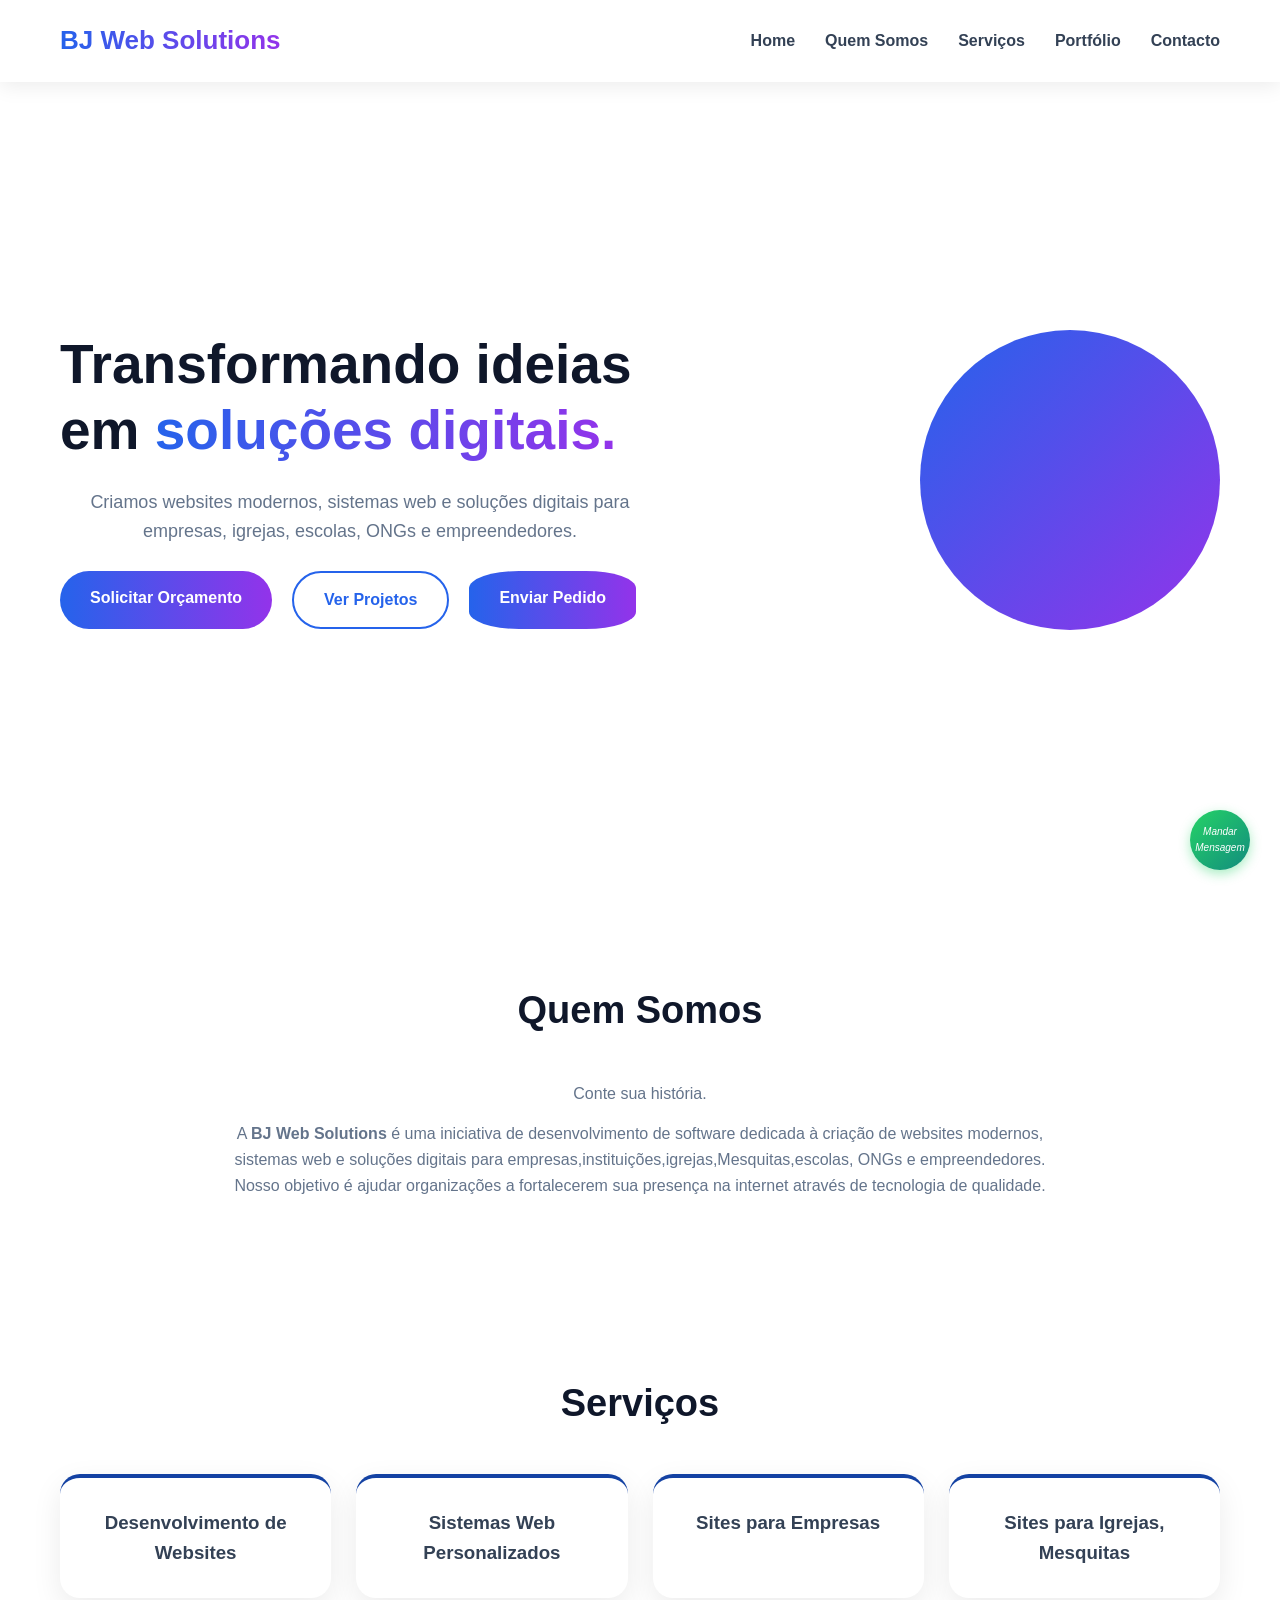
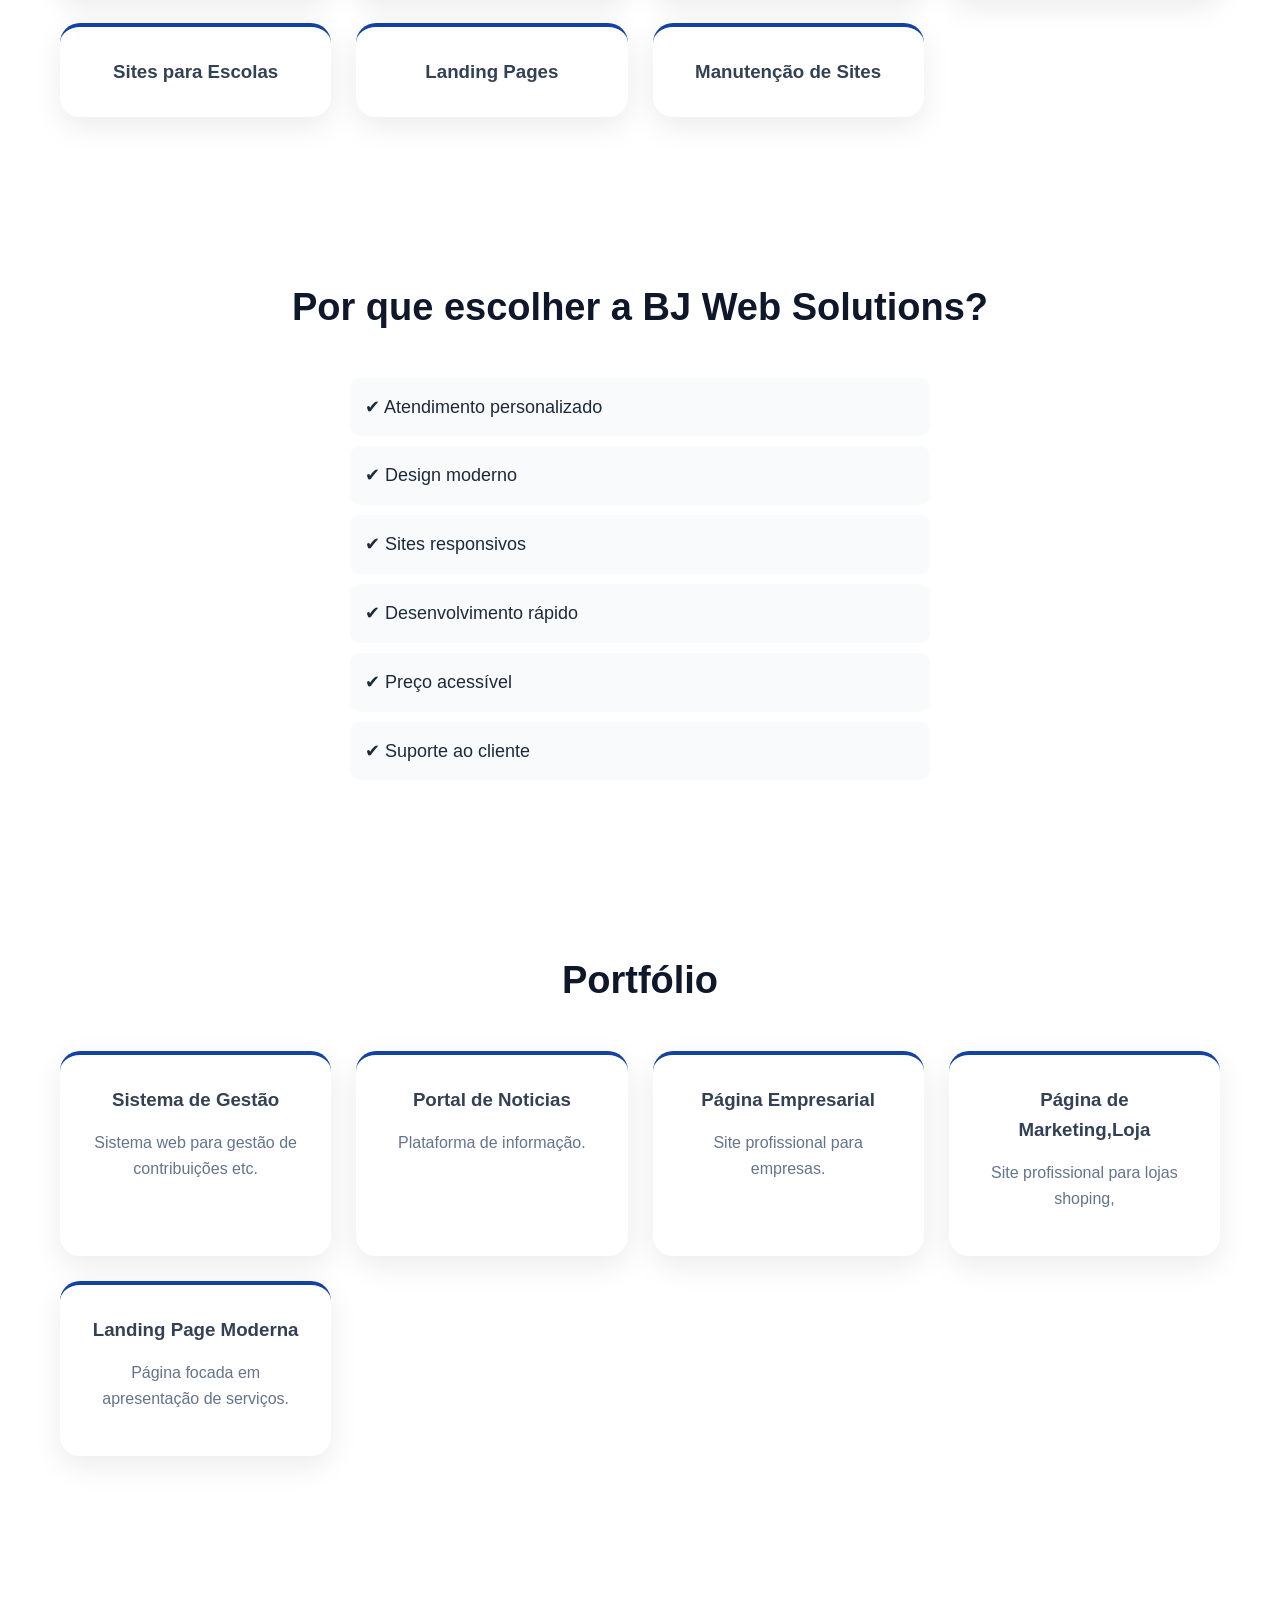
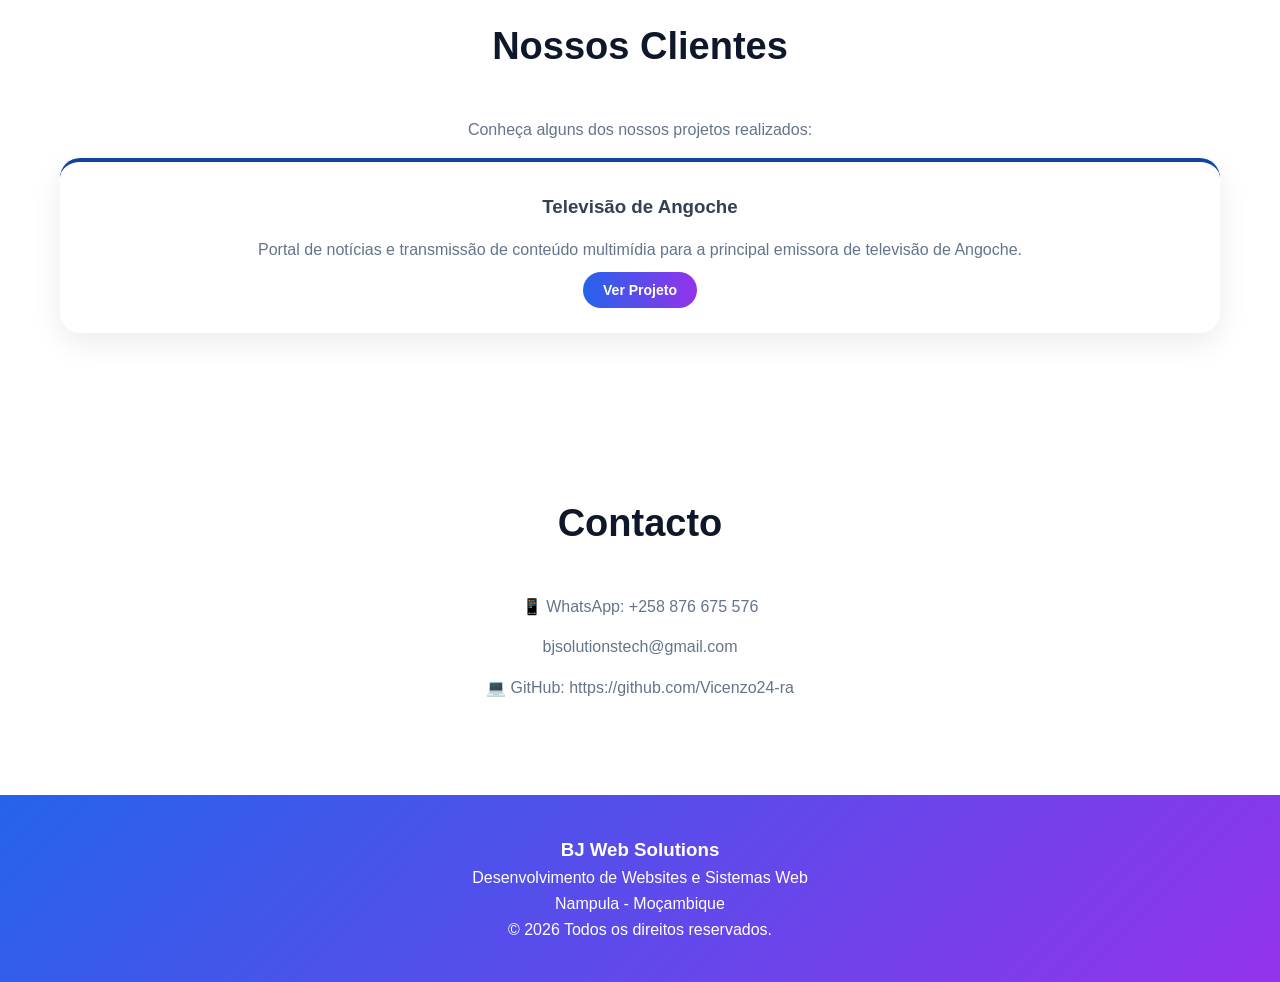
<file: index.html>
<!DOCTYPE html>
<html lang="pt-MZ">
<head>
    <meta charset="UTF-8">
    <meta name="viewport" content="width=device-width, initial-scale=1.0">
    <title>BJ Web Solutions | Soluções Digitais</title>
<style>
    
*{
    margin:0;
    padding:0;
    box-sizing:border-box;
    font-family:'Segoe UI', Arial, sans-serif;
}


html{
    scroll-behavior:smooth;
}


body{
    background:#ffffff;
    color:#1e293b;
    line-height:1.6;
}

header{

    position:fixed;
    top:0;
    width:100%;
    z-index:1000;

    background:rgba(255,255,255,0.9);
    backdrop-filter:blur(10px);

    box-shadow:0 4px 20px rgba(0,0,0,0.08);

}


nav{

    max-width:1200px;
    margin:auto;

    display:flex;
    justify-content:space-between;
    align-items:center;

    padding:20px;

}



.logo{

    font-size:26px;
    font-weight:800;

    background:linear-gradient(
        90deg,
        #2563eb,
        #9333ea
    );

    -webkit-background-clip:text;
    color:transparent;

}



nav ul{

    display:flex;
    list-style:none;
    gap:30px;

}


nav a{

    text-decoration:none;
    color:#334155;
    font-weight:600;

    transition:.3s;

}


nav a:hover{

    color:#2563eb;

}

.hero{

    min-height:100vh;

    display:flex;
    align-items:center;
    justify-content:space-between;

    max-width:1200px;
    margin:auto;

    padding:120px 20px 60px;

}


.hero-text{

    max-width:600px;

    animation:slideLeft 1s ease;

}



.hero h1{

    font-size:55px;
    line-height:1.2;

    color:#0f172a;

}



.hero h1 span{

    background:linear-gradient(
        90deg,
        #2563eb,
        #9333ea
    );

    -webkit-background-clip:text;
    color:transparent;

}



.hero p{

    margin:25px 0;

    font-size:18px;

    color:#64748b;

}



.buttons{

    display:flex;
    gap:20px;

}



.btn{

    padding:14px 30px;

    border-radius:30px;

    background:linear-gradient(
        90deg,
        #2563eb,
        #9333ea
    );

    color:white;

    text-decoration:none;

    font-weight:bold;

    transition:.4s;

}



.btn:hover{

    transform:translateY(-5px);

    box-shadow:
    0 15px 30px rgba(37,99,235,.35);

}



.secondary{

    background:white;

    color:#2563eb;

    border:2px solid #2563eb;

}
.terciario{
    background-color: #334155;
    color:white;
    border-radius: 30%;
}



.secondary:hover{

    background:#2563eb;
    color:white;

}




.hero-image{

    width:300px;
    height:300px;

    border-radius:50%;

    display:flex;
    align-items:center;
    justify-content:center;

    background:
    linear-gradient(
        135deg,
        #2563eb,
        #9333ea
    );

    animation:float 3s infinite ease-in-out;

}


.hero-image i{

    font-size:120px;
    color:white;

}

section{

    max-width:1200px;

    margin:auto;

    padding:80px 20px;

}



section h2{

    text-align:center;

    font-size:38px;

    margin-bottom:40px;

    color:#0f172a;

}
section.h2>nav>a{
     text-align:center;

    font-size:38px;

    margin-bottom:40px;

    color:#0f172a;

}




section p{

    text-align:center;

    max-width:850px;

    margin:15px auto;

    color:#64748b;

}
section p a{

    text-align:center;
    text-decoration: none;

    max-width:850px;

    margin:15px auto;

    color:#64748b;
    

}
section p a:hover{
    transform: translateY(-4px);

}

.cards{

    display:grid;

    grid-template-columns:
    repeat(auto-fit,minmax(250px,1fr));

    gap:25px;

}

.card{

    background:white;

    padding:30px;

    border-radius:20px;

    text-align:center;

    box-shadow:
    0 10px 30px rgba(0,0,0,.08);

    transition:.4s;

    border-top:4px solid #1442a3;

}



.card:hover{

    transform:translateY(-10px);

    box-shadow:
    0 20px 40px rgba(37,99,235,.2);

}



.card i{

    font-size:40px;

    margin-bottom:20px;

    color:#2563eb;

}



.card h3{

    color:#334155;

}


.check{

    max-width:600px;

    margin:auto;

    list-style:none;

}



.check li{

    padding:15px;

    background:#f8fafc;

    margin:10px;

    border-radius:10px;

    font-size:18px;

}

footer{

    background:
    linear-gradient(
        135deg,
        #2563eb,
        #9333ea
    );

    color:white;

    text-align:center;

    padding:40px 20px;

}



footer p{

    color:white;

}

@keyframes float{

    0%,100%{

        transform:translateY(0);

    }


    50%{

        transform:translateY(-20px);

    }

}



@keyframes slideLeft{

    from{

        opacity:0;
        transform:translateX(-50px);

    }
    to{

        opacity:1;
        transform:translateX(0);

    }

}

@media(max-width:850px){


nav{

    flex-direction:column;
    gap:15px;

}


nav ul{

    gap:15px;
    flex-wrap:wrap;
    justify-content:center;

}



.hero{

    flex-direction:column;

    text-align:center;

}



.hero h1{

    font-size:38px;

}



.hero-image{

    margin-top:40px;

}



.buttons{

    justify-content:center;
    flex-wrap:wrap;

}


}



@media(max-width:500px){


.logo{

    font-size:22px;

}


nav ul{

    font-size:14px;

}



.hero h1{

    font-size:32px;

}



.hero-image{

    width:220px;
    height:220px;

}


.hero-image i{

    font-size:80px;

}
.linkou a{
    color: #2563eb;
    font-style: italic;
}

section h2{

    font-size:30px;

}


}

/* Botão WhatsApp Flutuante */
.whatsapp-btn {
    position: fixed;
    bottom: 30px;
    right: 30px;
    width: 60px;
    height: 60px;
    background: linear-gradient(135deg, #25d366, #128c7e);
    border-radius: 50%;
    display: flex;
    align-items: center;
    justify-content: center;
    z-index: 999;
    cursor: pointer;
    text-decoration: none;
    box-shadow: 0 4px 12px rgba(37, 211, 102, 0.4);
    transition: all 0.3s ease;
}

.whatsapp-btn i {
    font-size: 32px;
    color: white;
    font-size: 10px;
    text-align: center;

}

.whatsapp-btn:hover {
    transform: scale(1.1);
    box-shadow: 0 6px 20px rgba(37, 211, 102, 0.6);
    background: linear-gradient(135deg, #128c7e, #25d366);
}

.whatsapp-btn:active {
    transform: scale(0.95);
}
</style>

</head>

<body>

<header>
    <nav>
        <h2 class="logo">BJ Web Solutions</h2>

        <ul>
            <li><a href="#home">Home</a></li>
            <li><a href="#sobre">Quem Somos</a></li>
            <li><a href="#servicos">Serviços</a></li>
            <li><a href="#portfolio">Portfólio</a></li>
            <li><a href="#contacto">Contacto</a></li>
        </ul>
    </nav>
</header>


<section id="home" class="hero">

    <div class="hero-text">

        <h1>
            Transformando ideias em
            <span>soluções digitais.</span>
        </h1>

        <p>
            Criamos websites modernos, sistemas web e soluções digitais
            para empresas, igrejas, escolas, ONGs e empreendedores.
        </p>


        <div class="buttons">
            <a href="#contacto" class="btn">
                Solicitar Orçamento
            </a>

            <a href="#portfolio" class="btn secondary">
                Ver Projetos
            </a>

            <a href="#" class="btn terciario">
                Enviar Pedido
            </a>
        </div>

    </div>


    <div class="hero-image">
        <i class="fa-solid fa-code"></i>
    </div>

</section>



<section id="sobre">

<h2>Quem Somos</h2>

<p>
Conte sua história.
</p>

<p>
A <strong>BJ Web Solutions</strong> é uma iniciativa de desenvolvimento
de software dedicada à criação de websites modernos, sistemas web e
soluções digitais para empresas,instituiç&otilde;es,igrejas,Mesquitas,escolas, ONGs e empreendedores.

Nosso objetivo é ajudar organizações a fortalecerem sua presença na
internet através de tecnologia de qualidade.
</p>

</section>




<section id="servicos">

<h2>Serviços</h2>


<div class="cards">


<div class="card">
<i class="fa-solid fa-globe"></i>
<h3>Desenvolvimento de Websites</h3>
</div>


<div class="card">
<i class="fa-solid fa-laptop-code"></i>
<h3>Sistemas Web Personalizados</h3>
</div>


<div class="card">
<i class="fa-solid fa-building"></i>
<h3>Sites para Empresas</h3>
</div>


<div class="card">
<i class="fa-solid fa-church"></i>
<h3>Sites para Igrejas, Mesquitas</h3>
</div>


<div class="card">
<i class="fa-solid fa-school"></i>
<h3>Sites para Escolas</h3>
</div>


<div class="card">
<i class="fa-solid fa-cart-shopping"></i>
<h3>Landing Pages</h3>
</div>


<div class="card">
<i class="fa-solid fa-screwdriver-wrench"></i>
<h3>Manutenção de Sites</h3>
</div>


</div>

</section>




<section id="porque">

<h2>Por que escolher a BJ Web Solutions?</h2>

<ul class="check">
<li>✔ Atendimento personalizado</li>
<li>✔ Design moderno</li>
<li>✔ Sites responsivos</li>
<li>✔ Desenvolvimento rápido</li>
<li>✔ Preço acessível</li>
<li>✔ Suporte ao cliente</li>
</ul>

</section>




<section id="portfolio">

<h2>Portfólio</h2>


<div class="cards">


<div class="card">
<h3>Sistema de Gest&atilde;o</h3>
<p>Sistema web para gestão de contribuições etc.</p>
</div>


<div class="card">
<h3>Portal de Noticias</h3>
<p>Plataforma de informação.</p>
</div>


<div class="card">
<h3>Página Empresarial</h3>
<p>Site profissional para empresas.</p>
</div>
<div class="card">
<h3>Página de Marketing,Loja</h3>
<p>Site profissional para lojas shoping,</p>
</div>

<div class="card">
<h3>Landing Page Moderna</h3>
<p>Página focada em apresentação de serviços.</p>
</div>


</div>


</section>




<section id="depoimentos">

<h2>Nossos Clientes</h2>

<p>
    Conheça alguns dos nossos projetos realizados:
</p>

<div class="cards">

<div class="card">
    <i class="fa-solid fa-tv"></i>
    <h3>Televisão de Angoche</h3>
    <p>Portal de notícias e transmissão de conteúdo multimídia para a principal emissora de televisão de Angoche.</p>
    <a href="https://televisaodeangoche.kesug.com/?i=1" target="_blank" class="btn" style="margin-top: 15px; padding: 10px 20px; font-size: 14px;">Ver Projeto</a>
</div>

</div>

</section>



<section id="contacto">

<h2>Contacto</h2>
<!-- Botão WhatsApp Flutuante -->

    <a href="https://wa.me/258876675576" target="_blank" class="whatsapp-btn" title="Chat WhatsApp  "> 
    <i class="fa-brands fa-whatsapp" >Mandar Mensagem</i> 
</a>



<p>
📱 WhatsApp: +258 876 675 576
</p>

<p>
<a href=" bjsolutionstech@gmail.com"> bjsolutionstech@gmail.com</a>
</p>
<p>
💻 GitHub: https://github.com/Vicenzo24-ra
</p>

<p>

</p>

</section>




<footer>

<h3>BJ Web Solutions</h3>

<p>
Desenvolvimento de Websites e Sistemas Web
</p>

<p>
Nampula - Moçambique
</p>

<p>
© 2026 Todos os direitos reservados.
</p>


</footer>



<script>
const elementos = document.querySelectorAll(
    ".card, section h2, section p, .check li"
);


const observer = new IntersectionObserver((entradas)=>{

    entradas.forEach((entrada)=>{

        if(entrada.isIntersecting){

            entrada.target.classList.add("mostrar");

        }

    });


},{
    threshold:0.15
});



elementos.forEach((elemento)=>{

    elemento.classList.add("animar");

    observer.observe(elemento);

});





// Ano automático no rodapé

const ano = new Date().getFullYear();

const footerText = document.querySelector("footer p:last-child");


if(footerText){

    footerText.innerHTML =
    `© ${ano} Todos os direitos reservados.`;

}





// Efeito de navegação ao clicar nos links

document.querySelectorAll("nav a").forEach(link=>{


    link.addEventListener("click", function(e){


        const destino =
        document.querySelector(
            this.getAttribute("href")
        );


        if(destino){

            e.preventDefault();


            destino.scrollIntoView({

                behavior:"smooth"

            });

        }


    });


});





// Mensagem no console

console.log(
"BJ Web Solutions carregado com sucesso 🚀"
);</script>

</body>
</html>
</file>
